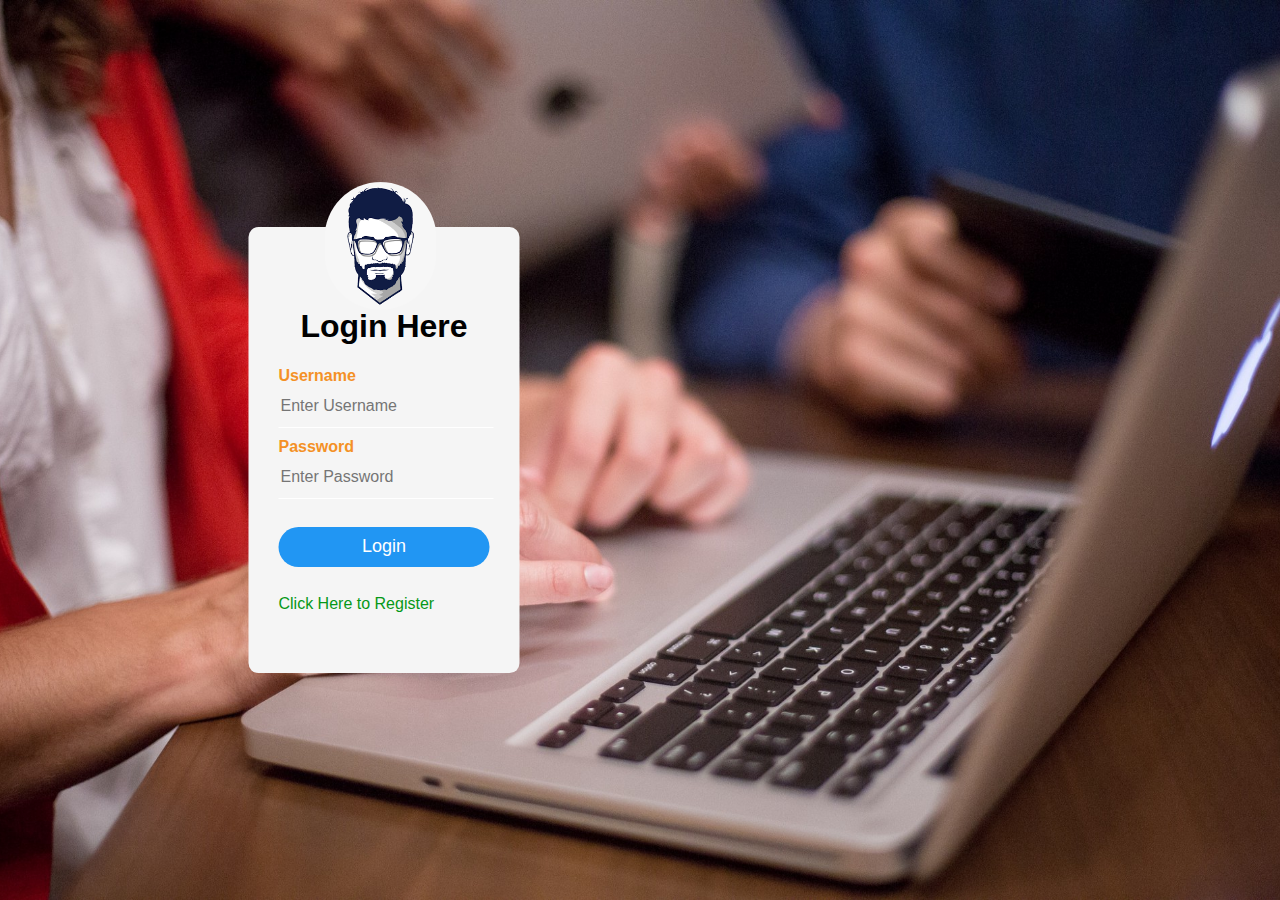
<file: index.html>
<!DOCTYPE html>
<html lang="en">
<head>
    <meta charset="UTF-8">
    <meta http-equiv="X-UA-Compatible" content="IE=edge">
    <meta name="viewport" content="width=device-width, initial-scale=1.0">
    <title>Login Form</title>
    <link rel="stylesheet" href="style.css">
    <script src="script.js"></script>
</head>
<body>
    <!-- login form -->
    <div class="box">
        <img src="images.png" alt="userImage" width="50px" class="user">
        
        <h1>Login Here</h1>

        <!-- Form -->
        <form name="myLoginForm" onsubmit="return formFunction()">

            <p>Username</p>
            <input type="text" placeholder="Enter Username" name="username">

            <p>Password</p>
            <input type="password" placeholder="Enter Password" name="password">

            <!-- for validation -->
            <div id="errorBox"></div>
            <br>
            <input type="submit" value="Login">
            <br><br>

            <a href="Register.html">Click Here to Register</a>



        </form>
    </div>
</body>
</html>
</file>
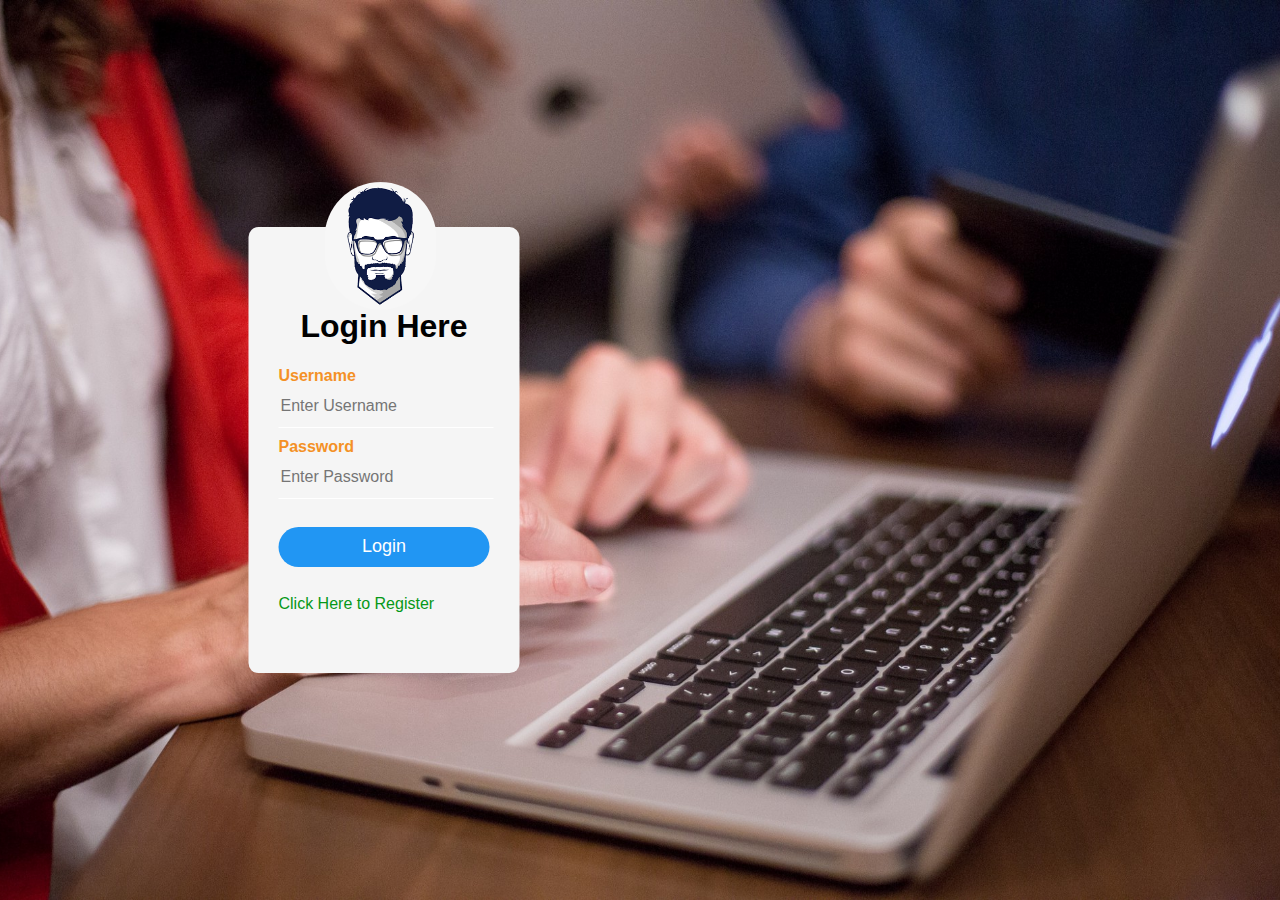
<file: Login.html>
<!DOCTYPE html>
<html lang="en">
<head>
    <meta charset="UTF-8">
    <meta http-equiv="X-UA-Compatible" content="IE=edge">
    <meta name="viewport" content="width=device-width, initial-scale=1.0">
    <title>Login Form</title>
    <link rel="stylesheet" href="style.css">
    <script src="script.js"></script>
</head>
<body>
    <!-- login form -->
    <div class="box">
        <img src="images.png" alt="userImage" width="50px" class="user">
        
        <h1>Login Here</h1>

        <!-- Form -->
        <form name="myLoginForm" onsubmit="return formFunction()">

            <p>Username</p>
            <input type="text" placeholder="Enter Username" name="username">

            <p>Password</p>
            <input type="password" placeholder="Enter Password" name="password">

            <!-- for validation -->
            <div id="errorBox"></div>
            <br>
            <input type="submit" value="Login">
            <br><br>

            <a href="Register.html">Click Here to Register</a>



        </form>
    </div>
</body>
</html>
</file>
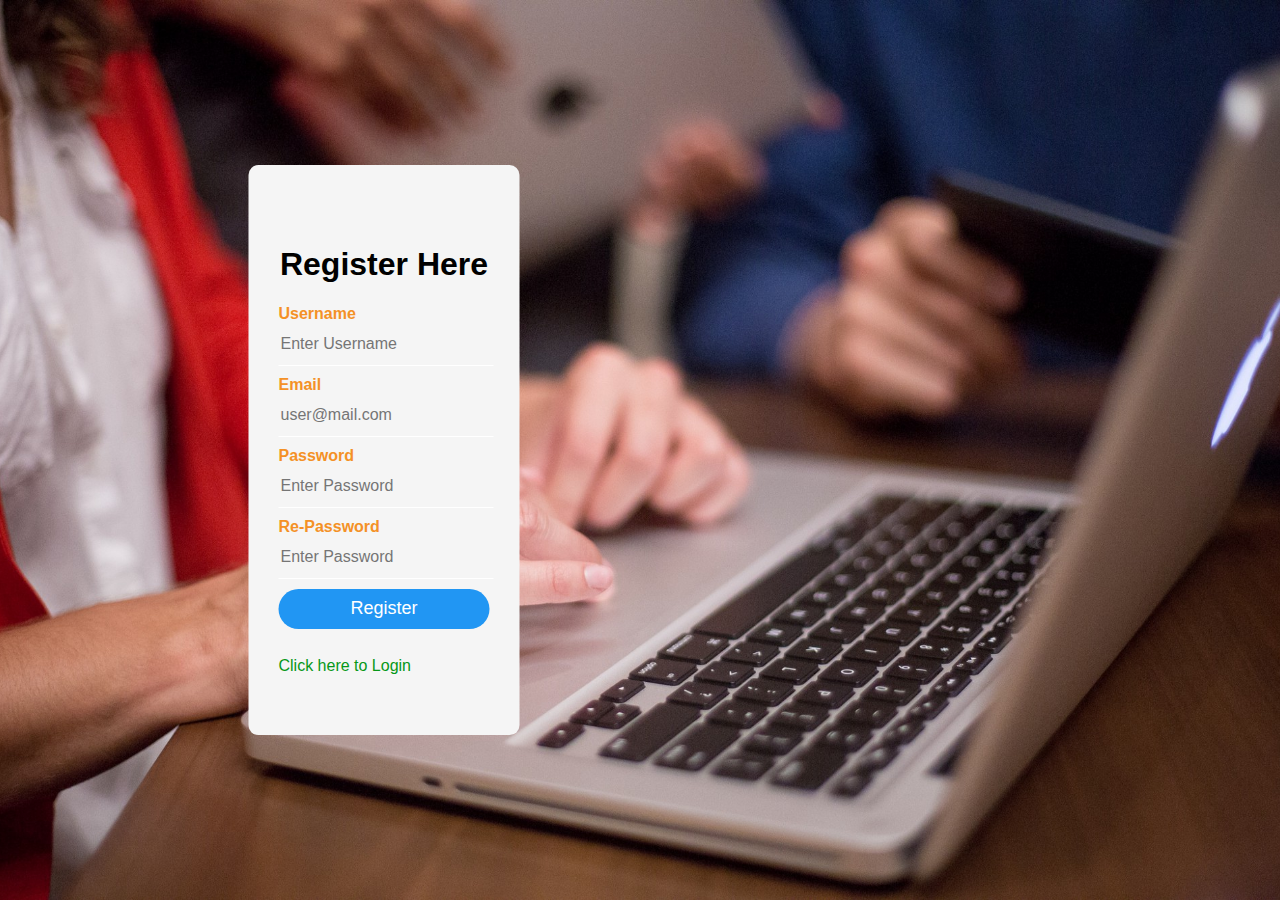
<file: Register.html>
<!DOCTYPE html>
<html lang="en">
<head>
    <meta charset="UTF-8">
    <meta http-equiv="X-UA-Compatible" content="IE=edge">
    <meta name="viewport" content="width=device-width, initial-scale=1.0">
    <title>Login Form</title>
    <link rel="stylesheet" href="style.css">
    <script src="script.js"></script>
</head>
<body>
    <!-- login form -->
    <div class="box">
        <h1>Register Here</h1>

        <!-- Form -->
        <form name="myRegistrationForm" onsubmit="return registration()">

            <p>Username</p>
            <input type="text" placeholder="Enter Username" name="username">

            <p>Email</p>
            <input type="email" placeholder="user@mail.com" name="email">

            <p>Password</p>
            <input type="password" placeholder="Enter Password" name="password">
            <p>Re-Password</p>
            <input type="password" placeholder="Enter Password" name="re-password">

            <!-- for validation -->
            <div id="errorBox"></div>
            <input type="submit" value="Register">
            <br><br>

            <a href="Login.html"> Click here to Login</a>



        </form>
    </div>
</body>
</html>
</file>
<file: style.css>
body{
    margin: 0;
    padding: 0;
    background: url(back.jpg)no-repeat center center fixed;
    -webkit-background-size: cover;
    -moz-background-size: cover;
    -o-background-size: cover;
    font-family: sans-serif;
}
.box{
    
    background: #f5f5f5;
    color: red;
    top: 50%;
    left: 30%;
    position: absolute;
    transform: translate(-50%,-50%);

    box-sizing: border-box;
    padding: 60px  30px;
border-radius: 10px;
}
.user{
    width: 7rem;
    border-radius:5rem;
    position: absolute;
   top: -10%;
    left: 28%;
    
    
}

p{
    color: #f49126;
    margin: 0;
    padding: 0;
    font-weight: bold;
}
h1{
    text-align: center;
    color: black;
}
input{
    width: 100%;
    margin-bottom: 10px;
}
input[type="text"], input[type="password"] ,input[type="email"]
{
    border: none;
    border-bottom: 1px solid #fff;
    background: transparent;
    outline:none;
    height: 40px;
    color: #673ab7;
    font-size: 16px;
}
input[type="submit"]
{
    border: none;
    outline: none;
    height: 40px;
    background: #2196f3;
    color: #fff;
    font-size: 18px;
    border-radius: 20px;

}


input[type="submit"]:hover
{
    cursor: pointer;
    background: #0097a7;
}
a{
    text-decoration: none;
    font-size: 16px;
   
    color: #069818;
}
a:hover{
    color: red;
}
</file>
